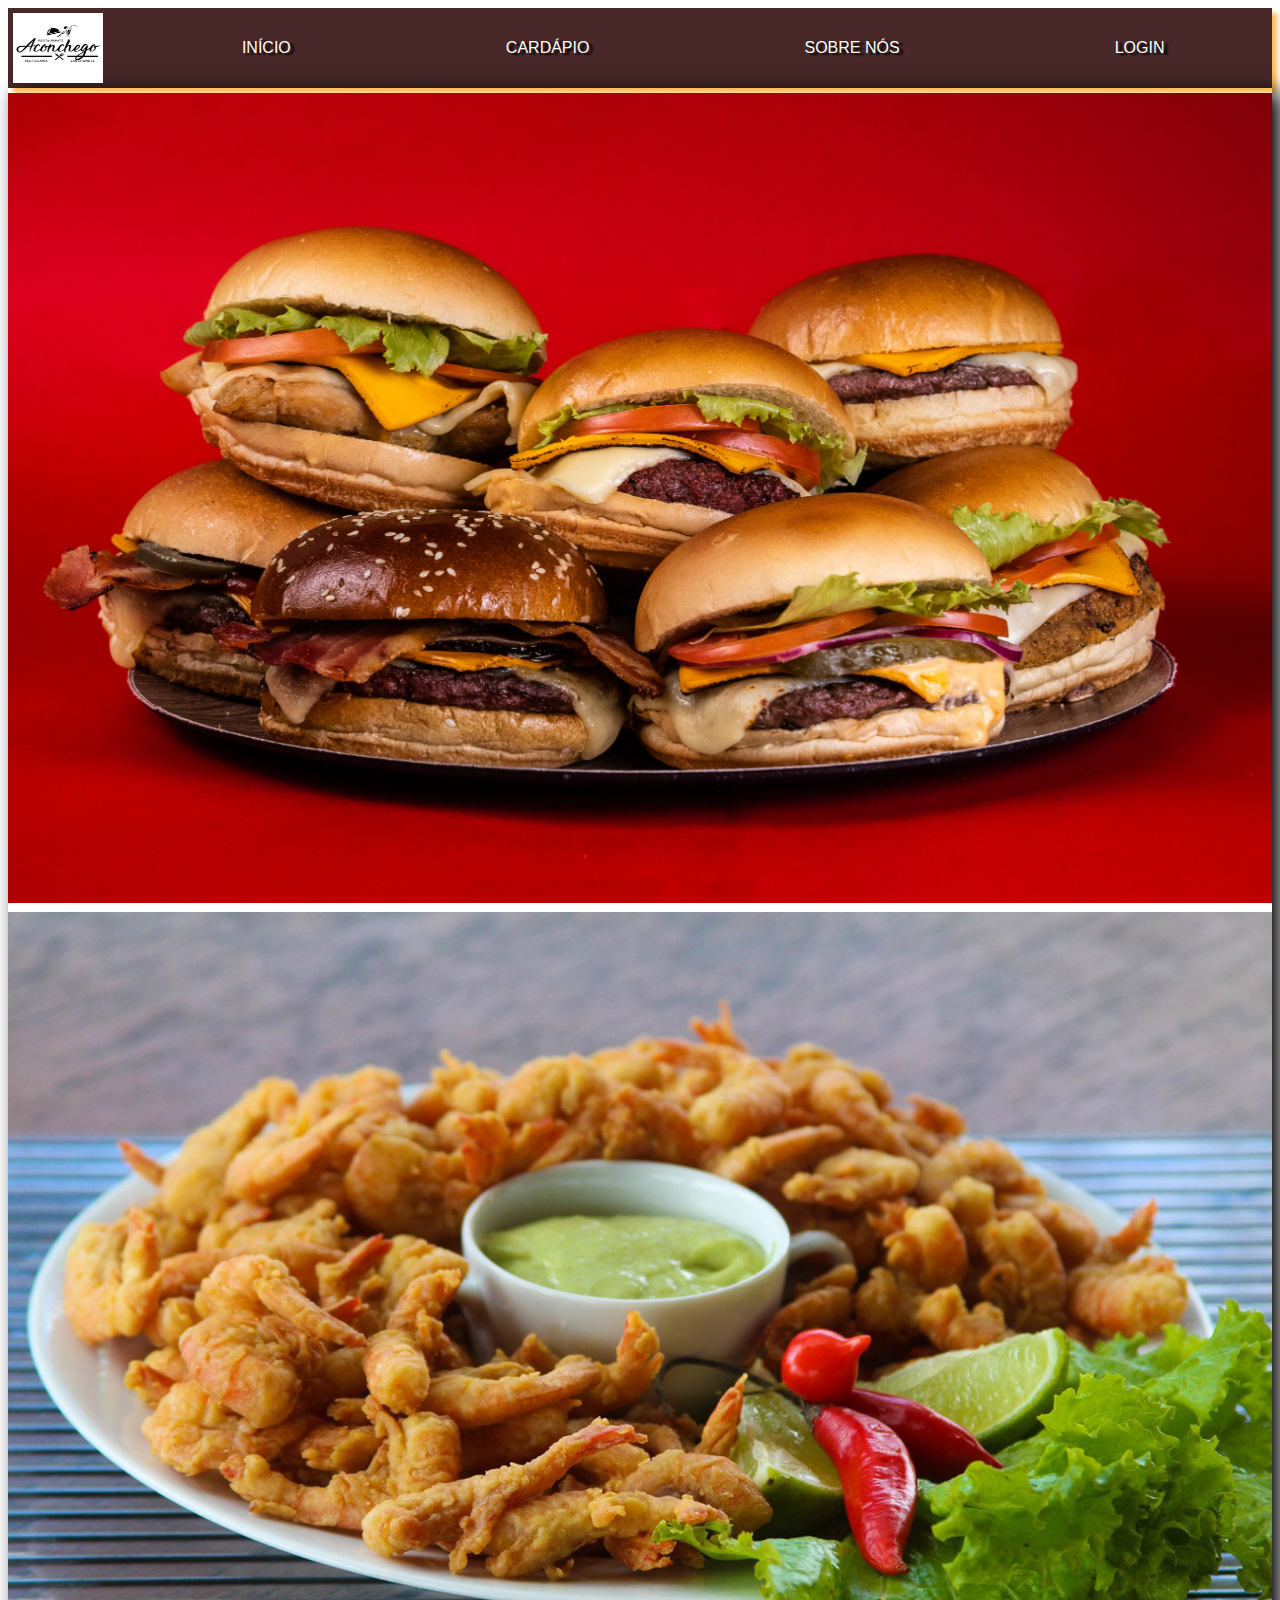
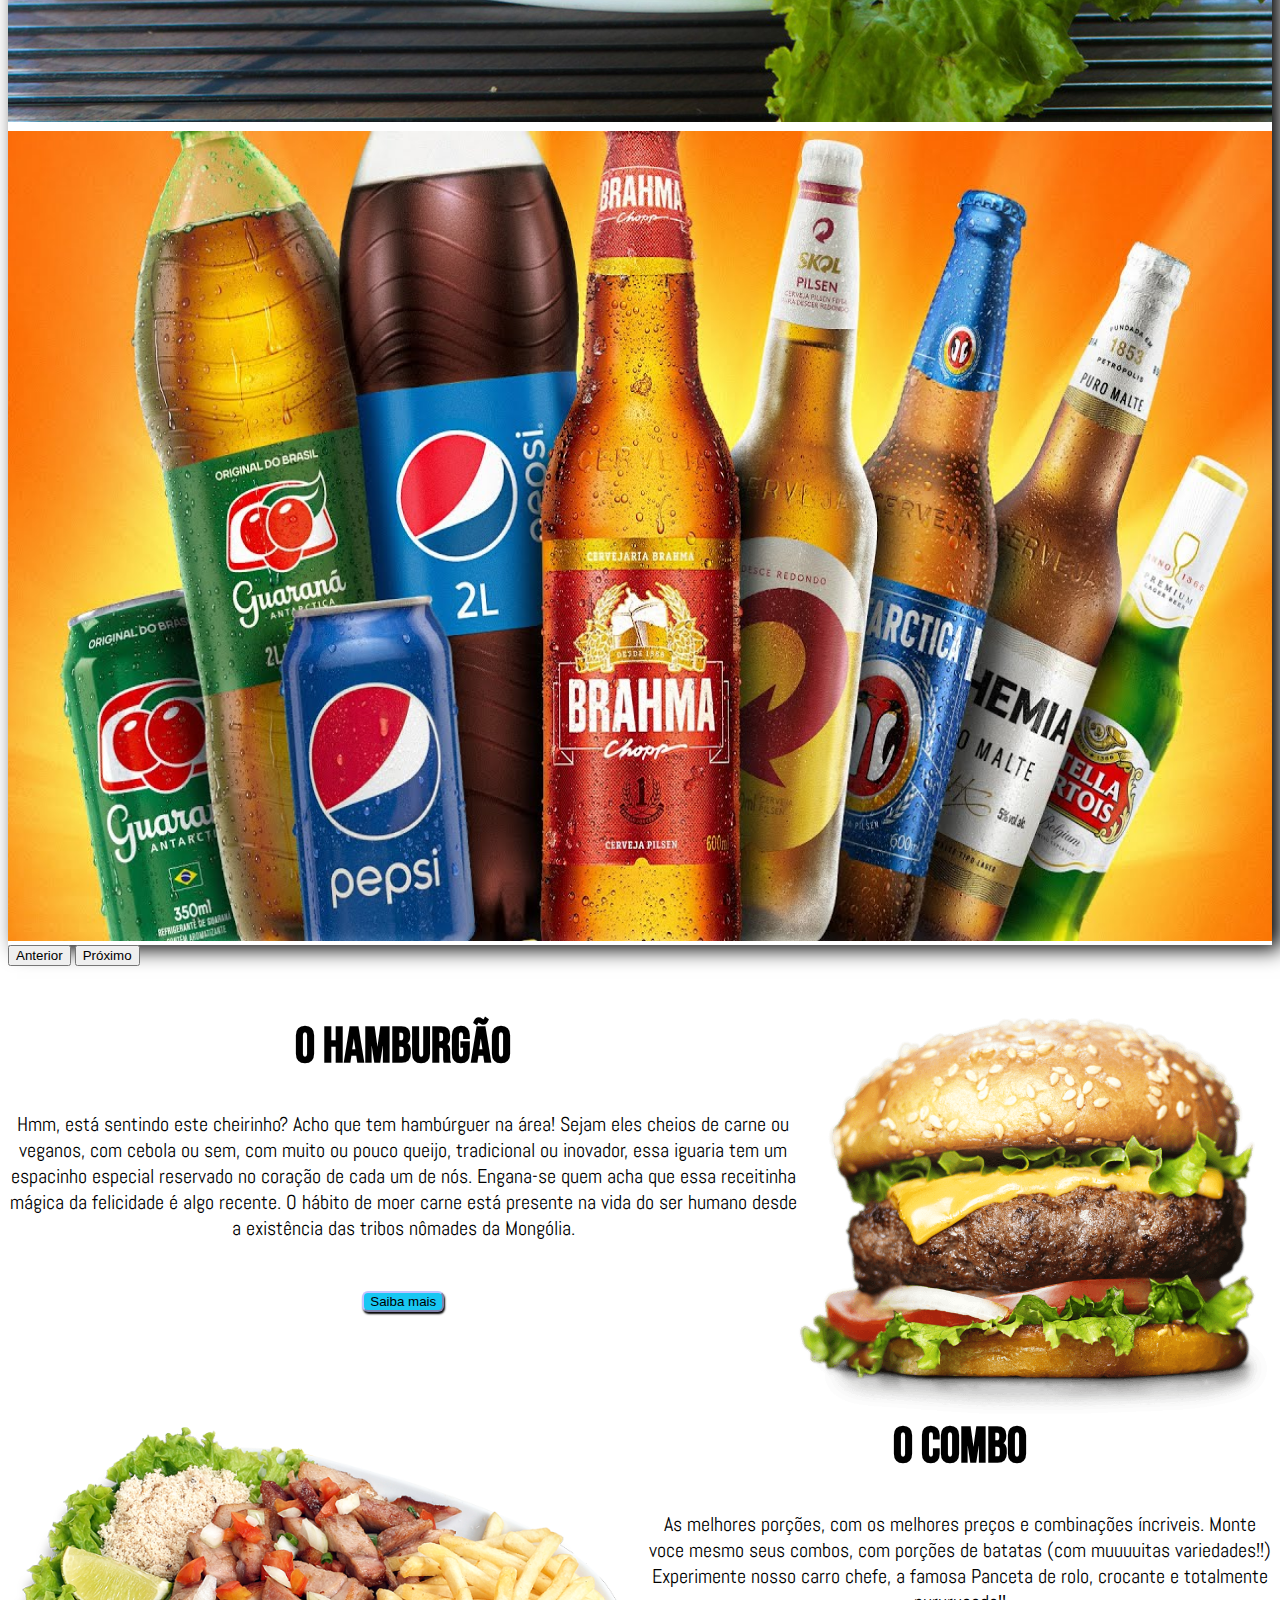
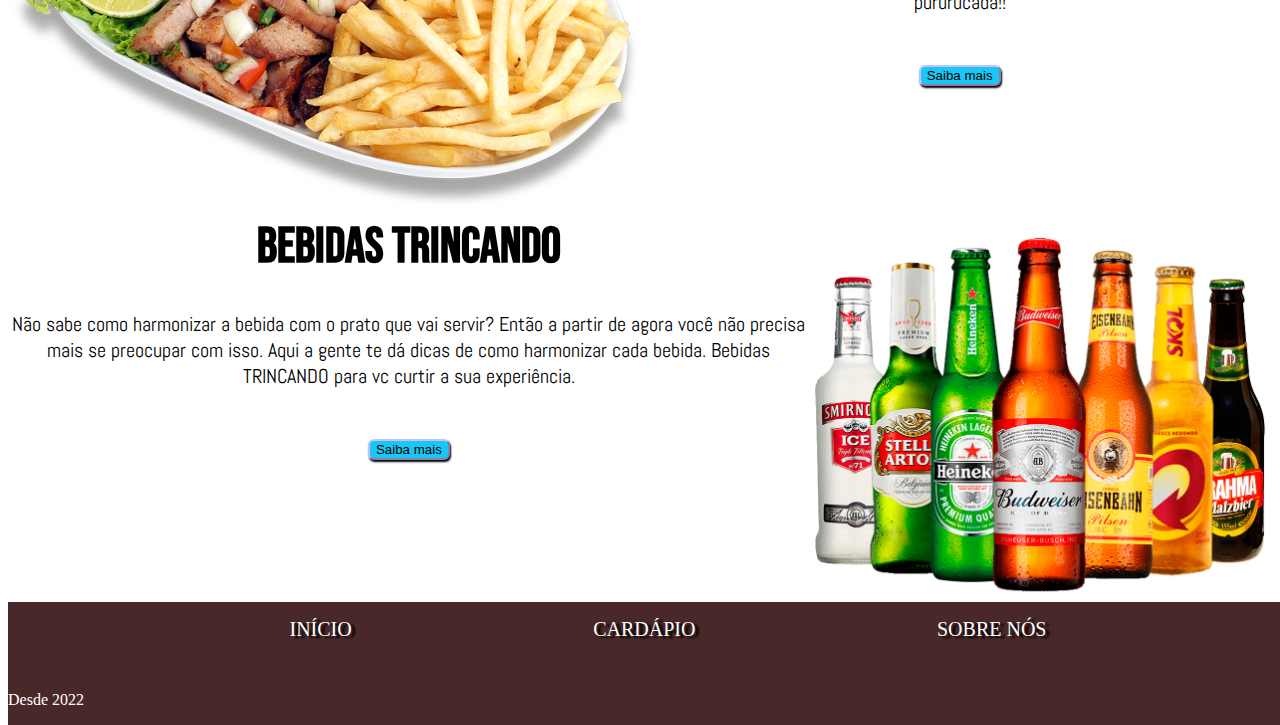
<file: Index.html>
<!DOCTYPE html>
<html lang="en">

<head>
    <meta charset="UTF-8">
    <meta name="viewport" content="width=device-width, initial-scale=1.0">
    <title>Restaurant</title>
    <link rel="stylesheet" href="style.css">
    <link href="https://cdn.jsdelivr.net/npm/bootstrap@5.3.1/dist/css/bootstrap.min.css" rel="stylesheet"
        integrity="sha384-4bw+/aepP/YC94hEpVNVgiZdgIC5+VKNBQNGCHeKRQN+PtmoHDEXuppvnDJzQIu9" crossorigin="anonymous">
    <link rel="preconnect" href="https://fonts.googleapis.com">
    <link rel="preconnect" href="https://fonts.gstatic.com" crossorigin>
    <link href="https://fonts.googleapis.com/css2?family=Bebas+Neue&display=swap" rel="stylesheet">
    <link href="https://fonts.googleapis.com/css2?family=Abel&display=swap" rel="stylesheet">
    
</head>

<body>
    <header>
        <nav class="navbar">
            <div class="logo"> <a href="Index.html"><img
                        src="img/Aconchego.jpg" alt="" width=""
                        height="80px"></a>
            </div>
            <div class="navbar-center">
                <a href="Index.html" class="navbar-link">Início</a>
                <a href="Cardapio.html" class="navbar-link">Cardápio</a>
                <a href="Sobre.html" class="navbar-link">Sobre Nós</a>
                <a href="Login.html" class="navbar-link">Login</a>
            </div>
        </nav>
    </header>
    <section>
        <div class="container">
            <div class="row">
                <div class="col">
                    <div id="carouselExampleFade" class="carousel slide carousel-fade">
                        <div class="carousel-inner">
                            <div class="carousel-item active">
                                <img src="img/gourmet.jpg" class="d-block w-100" alt="...">
                            </div>
                            <div class="carousel-item">
                                <img src="img/porcoes.jfif" class="d-block w-100" alt="...">
                            </div>
                            <div class="carousel-item">
                                <img src="img/bebidas.jpg" class="d-block w-100" alt="...">
                            </div>
                        </div>
                        <button class="carousel-control-prev" type="button" data-bs-target="#carouselExampleFade"
                            data-bs-slide="prev">
                            <span class="carousel-control-prev-icon" aria-hidden="true"></span>
                            <span class="visually-hidden">Anterior</span>
                        </button>
                        <button class="carousel-control-next" type="button" data-bs-target="#carouselExampleFade"
                            data-bs-slide="next">
                            <span class="carousel-control-next-icon" aria-hidden="true"></span>
                            <span class="visually-hidden">Próximo</span>
                        </button>
                    </div>
                </div>
            </div>
        </div>
    </section>
    <br>
    <br>
    <div class="container1">
        <img src="img/hamburguer-saboroso-isolado-no-fundo-branco-fastfood-de-hamburguer-fresco-com-carne-e-queijo.jpg"
            alt="">
        <div class="text">
            <h1>O HAMBURGÃO</h1>
            <p>Hmm, está sentindo este cheirinho? Acho que tem hambúrguer na área!
                Sejam eles cheios de carne ou veganos, com cebola ou sem, com muito ou pouco queijo, tradicional ou
                inovador, essa iguaria tem um espacinho especial reservado no coração de cada um de nós.
                Engana-se quem acha que essa receitinha mágica da felicidade é algo recente. O hábito de moer carne está
                presente na vida do ser humano desde a existência das tribos nômades da Mongólia. </p>
            <button class="botao">Saiba mais</button>
        </div>
    </div>
    <div class="container2">
        <img src="img/porcao.png" alt="">
        <div class="text">
            <h1>O COMBO</h1>
            <p>As melhores porções, com os melhores preços e combinações íncriveis.
                Monte voce mesmo seus combos, com porções de batatas (com muuuuitas variedades!!)
                Experimente nosso carro chefe, a famosa Panceta de rolo, crocante e totalmente pururucada!! </p>
            <button class="botao">Saiba mais</button>
        </div>
    </div>
    <div class="container3">
        <img src="img/bebidas.png" alt="">
        <div class="text">
            <h1>BEBIDAS TRINCANDO</h1>
            <p>Não sabe como harmonizar a bebida com o prato que vai servir? Então a partir de agora você não precisa
                mais se preocupar com isso. Aqui a gente te dá dicas de como harmonizar cada bebida. Bebidas TRINCANDO
                para vc curtir a sua experiência.</p>
            <button class="botao">Saiba mais</button>
        </div>
    </div>
    <div class="container-footer">
        <footer class="py-3 my-4">
            <ul class="nav-footer2">
                <li class="nav-footer"><a href="Index.html" class="texto-footer">Início</a></li>
                <li class="nav-footer"><a href="Cardapio.html" class="texto-footer">Cardápio</a></li>
                <li class="nav-footer"><a href="Sobre.html" class="texto-footer">Sobre Nós</a></li>
            </ul>
            <p class="text-center text">Desde 2022</p>
        </footer>
    </div>
    <script src="https://cdn.jsdelivr.net/npm/bootstrap@5.3.1/dist/js/bootstrap.bundle.min.js"
        integrity="sha384-HwwvtgBNo3bZJJLYd8oVXjrBZt8cqVSpeBNS5n7C8IVInixGAoxmnlMuBnhbgrkm"
        crossorigin="anonymous"></script>
</body>

</html>
</file>
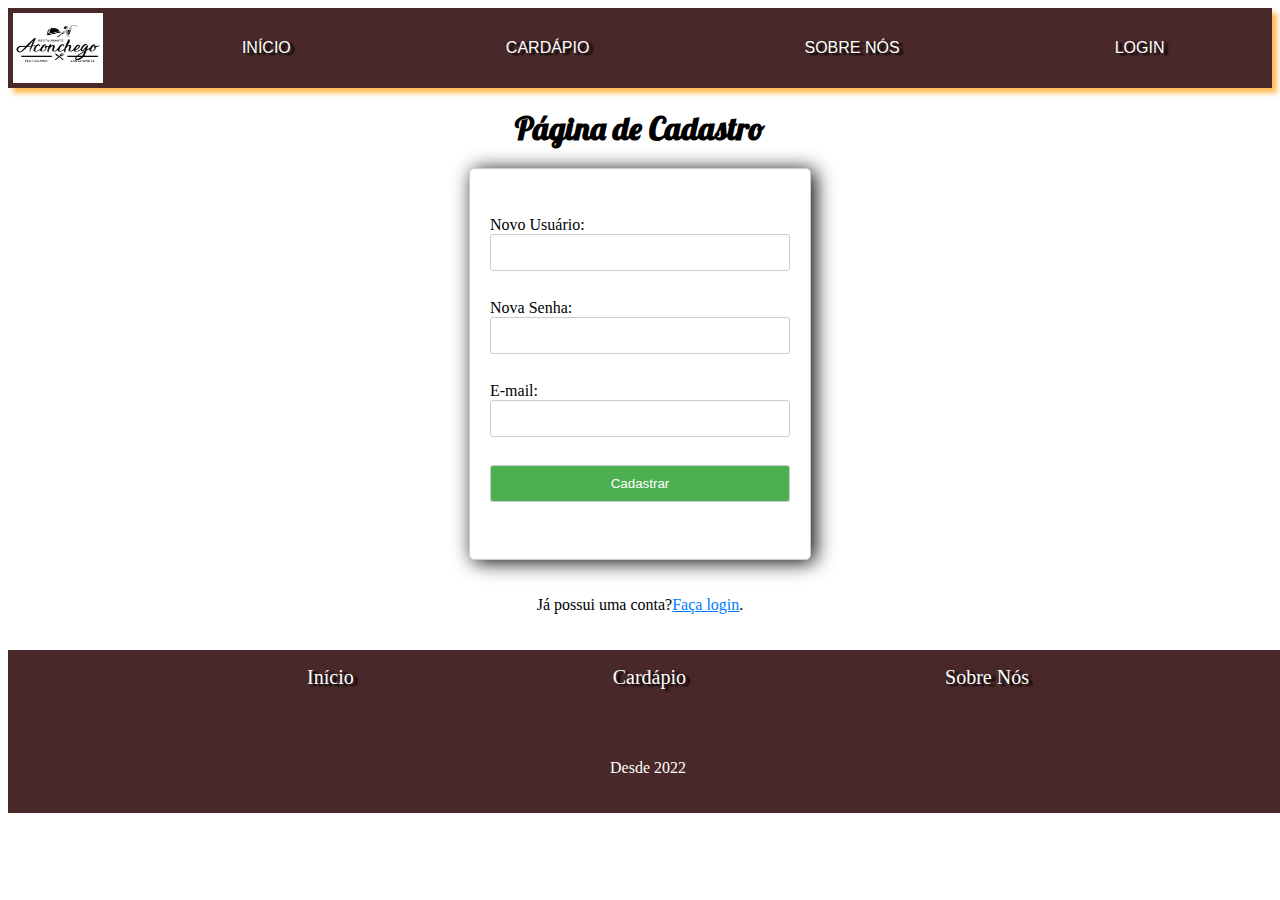
<file: Cadastro.html>
<!DOCTYPE html>
<html lang="en">

<head>
    <meta charset="UTF-8">
    <meta name="viewport" content="width=device-width, initial-scale=1.0">
    <title>Restaurant</title>
    <link rel="stylesheet" href="styleLogin.css">
    <link href="https://cdn.jsdelivr.net/npm/bootstrap@5.3.1/dist/css/bootstrap.min.css" rel="stylesheet"
        integrity="sha384-4bw+/aepP/YC94hEpVNVgiZdgIC5+VKNBQNGCHeKRQN+PtmoHDEXuppvnDJzQIu9" crossorigin="anonymous">
    <link rel="preconnect" href="https://fonts.googleapis.com">
    <link rel="preconnect" href="https://fonts.gstatic.com" crossorigin>
    <link href="https://fonts.googleapis.com/css2?family=Bebas+Neue&display=swap" rel="stylesheet">
    <link href="https://fonts.googleapis.com/css2?family=Abel&display=swap" rel="stylesheet">
    <link href="https://fonts.googleapis.com/css2?family=Lobster&display=swap" rel="stylesheet">

</head>

<body>
    <header>
        <nav class="navbar">
            <div class="logo"> <a href="Index.html"><img src="img/Aconchego.jpg" alt="" width="" height="80px"></a>
            </div>
            <div class="navbar-center">
                <a href="Index.html" class="navbar-link">Início</a>
                <a href="Cardapio.html" class="navbar-link">Cardápio</a>
                <a href="Sobre.html" class="navbar-link">Sobre Nós</a>
                <a href="Login.html" class="navbar-link">Login</a>
            </div>
        </nav>
    </header>
    <h1>Página de Cadastro</h1>
    <form action="login.html" method="post">
        <label for="newUsername">Novo Usuário:</label>
        <input type="text" id="newUsername" name="newUsername" required>
        <br>
        <label for="newPassword">Nova Senha:</label>
        <input type="password" id="newPassword" name="newPassword" required>
        <br>
        <label for="newEmail">E-mail:</label>
        <input type="email" id="newEmail" name="newEmail" required>
        <br>
        <input type="submit" value="Cadastrar">
    </form>
    <p>Já possui uma conta? <a href="login.html">Faça login</a>.</p>













    <div class="container-footer">
        <footer class="py-3 my-4">
            <ul class="nav-footer2">
                <li class="nav-footer"><a href="Index.html" class="texto-footer">Início</a></li>
                <li class="nav-footer"><a href="Cardapio.html" class="texto-footer">Cardápio</a></li>
                <li class="nav-footer"><a href="Sobre.html" class="texto-footer">Sobre Nós</a></li>
            </ul>
            <p class="text-center text">Desde 2022</p>
        </footer>
    </div>
    <script src="https://cdn.jsdelivr.net/npm/bootstrap@5.3.1/dist/js/bootstrap.bundle.min.js"
        integrity="sha384-HwwvtgBNo3bZJJLYd8oVXjrBZt8cqVSpeBNS5n7C8IVInixGAoxmnlMuBnhbgrkm"
        crossorigin="anonymous"></script>
</body>

</html>
</file>
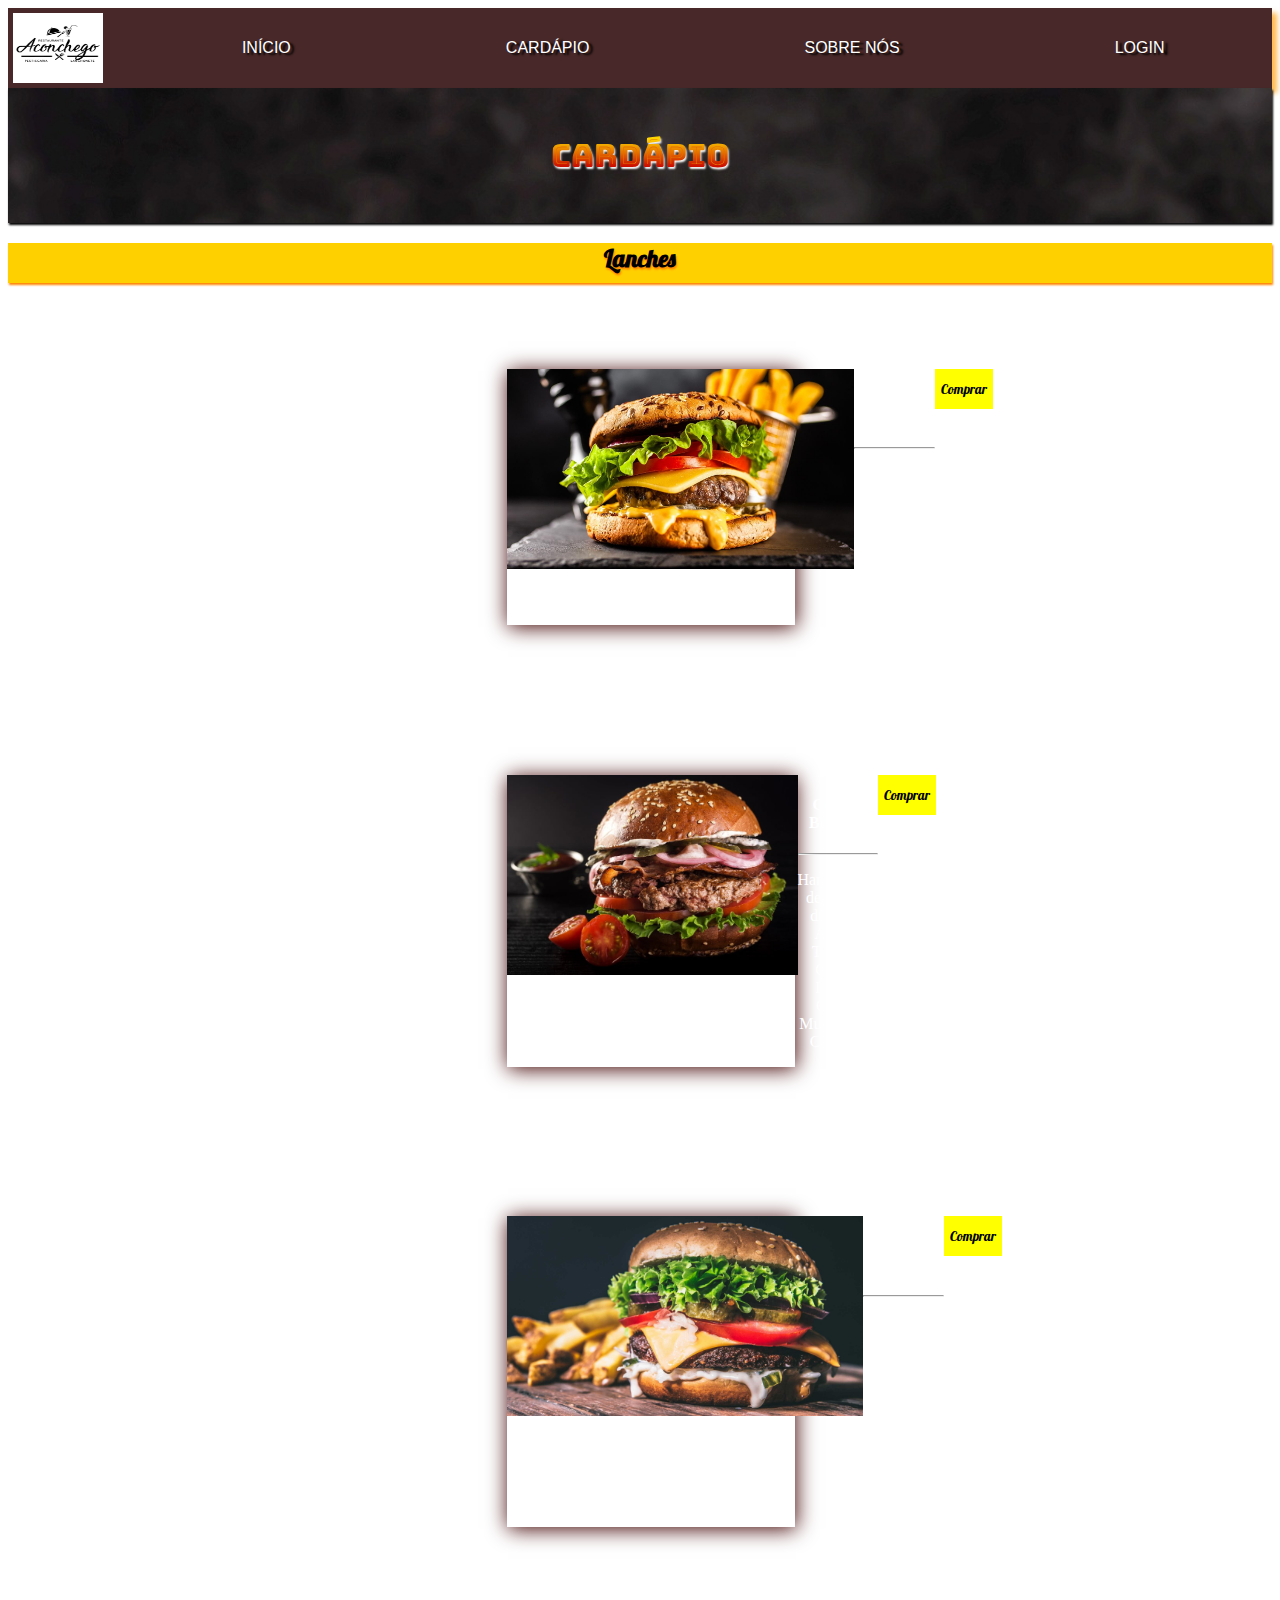
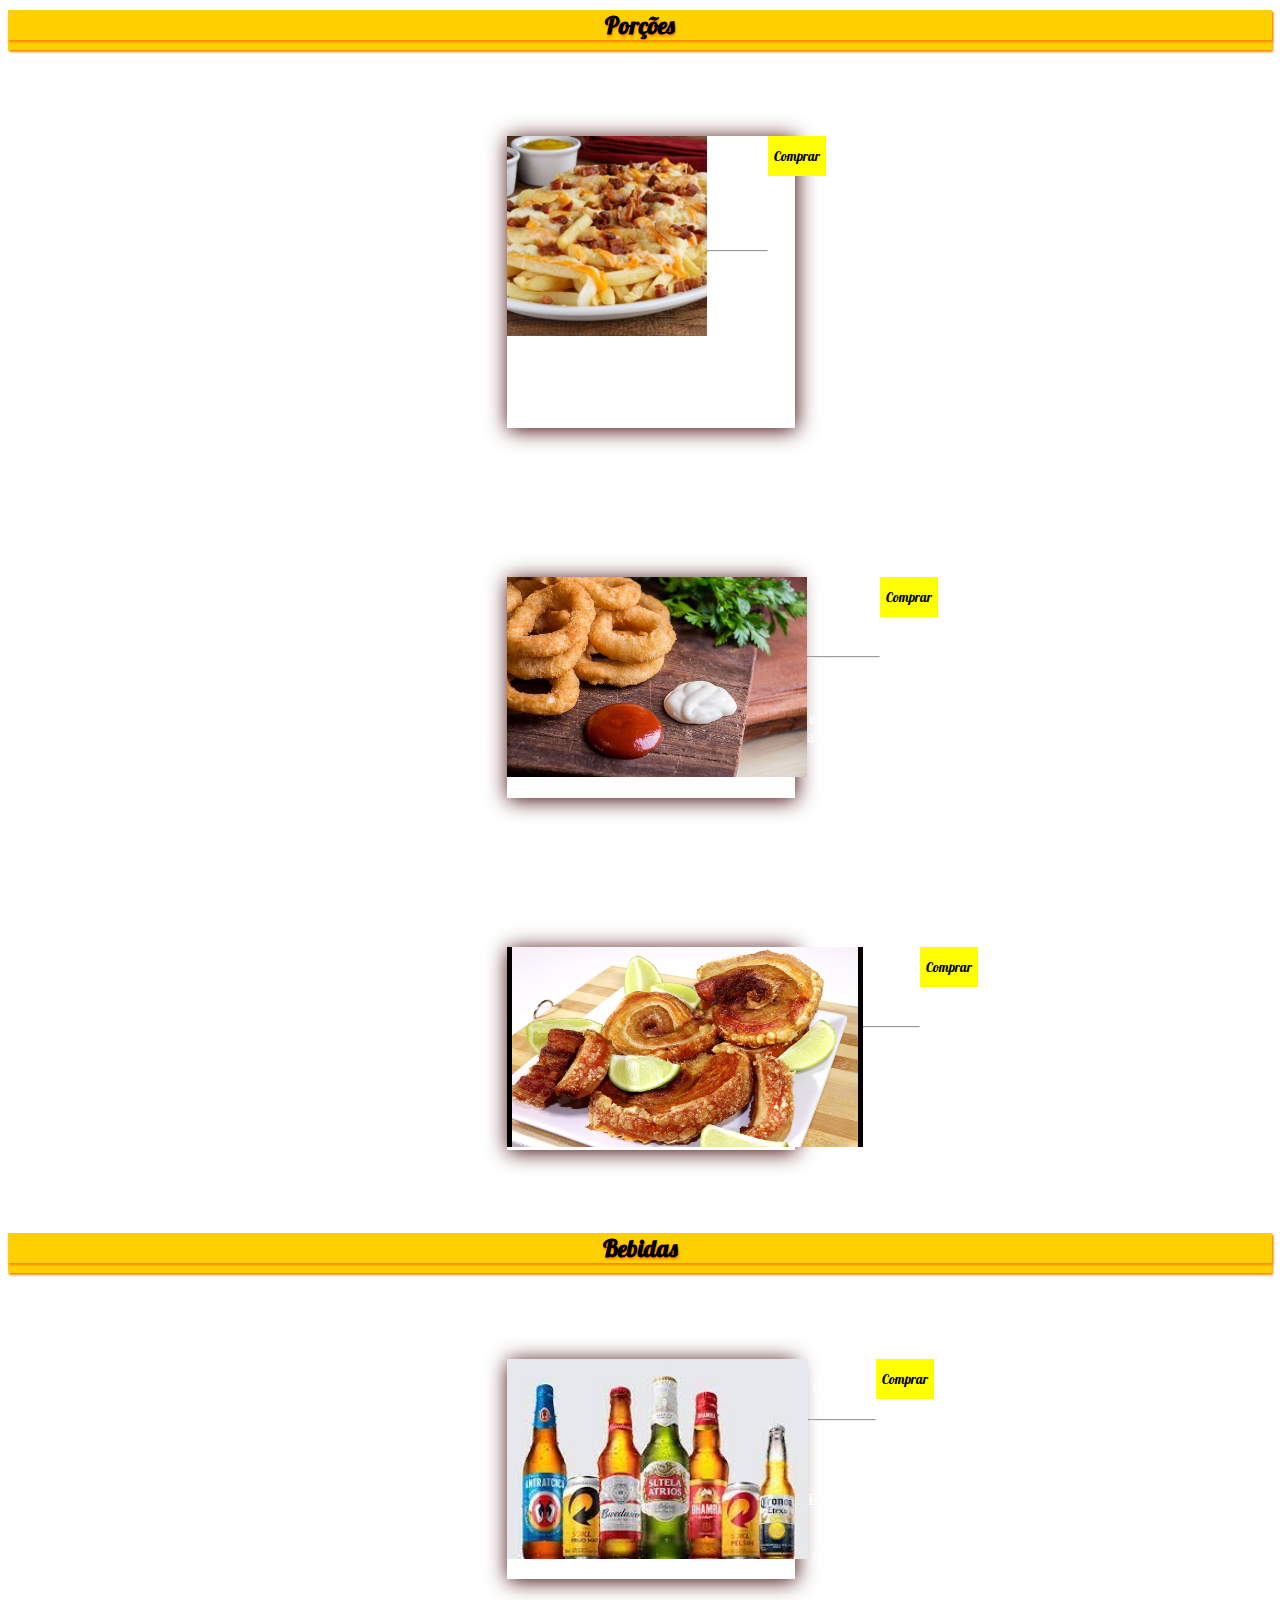
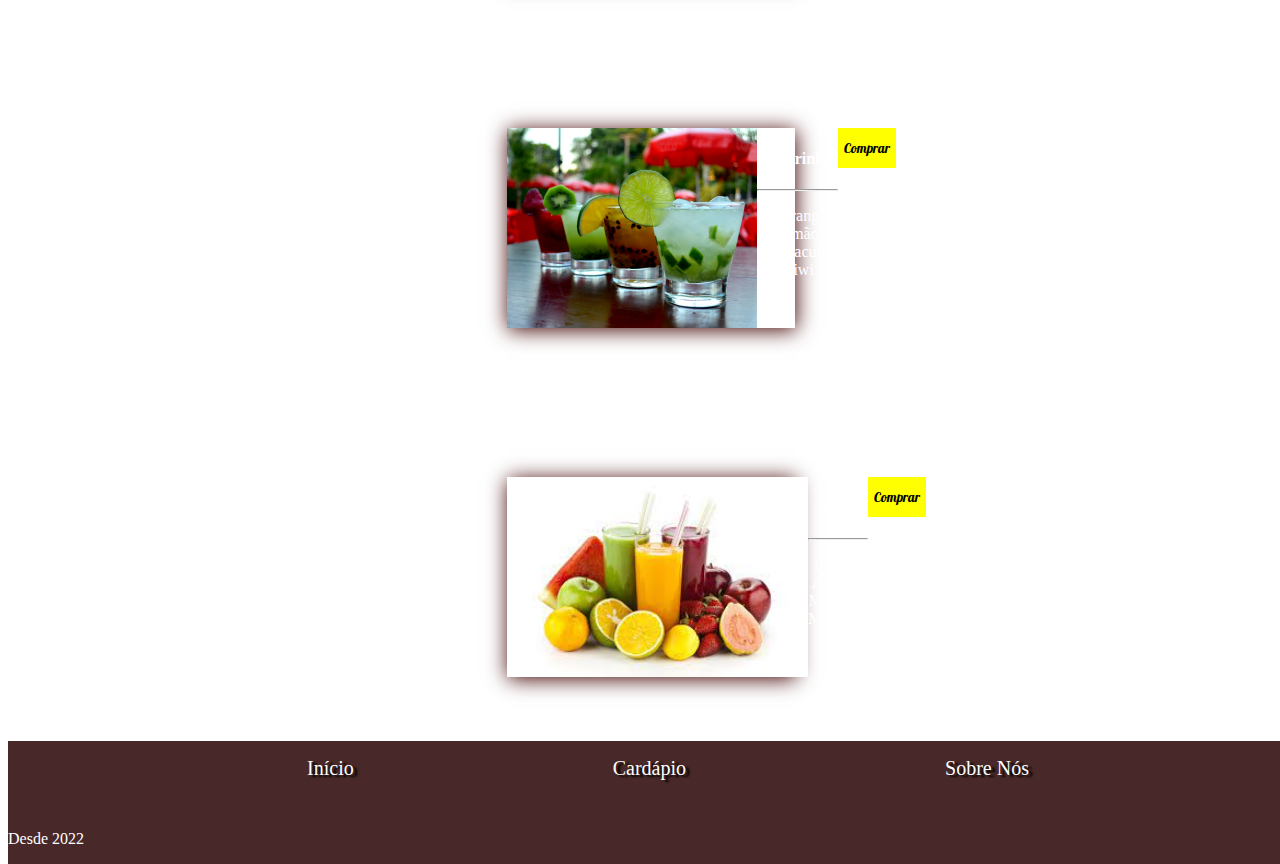
<file: Cardapio.html>
<!DOCTYPE html>
<html lang="en">

<head>
    <meta charset="UTF-8">
    <meta name="viewport" content="width=device-width, initial-scale=1.0">
    <title>Restaurant</title>
    <link rel="stylesheet" href="styleCardapio.css">
    <link href="https://cdn.jsdelivr.net/npm/bootstrap@5.3.1/dist/css/bootstrap.min.css" rel="stylesheet"
        integrity="sha384-4bw+/aepP/YC94hEpVNVgiZdgIC5+VKNBQNGCHeKRQN+PtmoHDEXuppvnDJzQIu9" crossorigin="anonymous">
    <link rel="preconnect" href="https://fonts.googleapis.com">
    <link rel="preconnect" href="https://fonts.gstatic.com" crossorigin>
    <link href="https://fonts.googleapis.com/css2?family=Bebas+Neue&display=swap" rel="stylesheet">
    <link href="https://fonts.googleapis.com/css2?family=Abel&display=swap" rel="stylesheet">
    <link href="https://fonts.googleapis.com/css2?family=Bungee+Spice&display=swap" rel="stylesheet">
    <link href="https://fonts.googleapis.com/css2?family=Lobster&display=swap" rel="stylesheet">
</head>

<body>
    <header>
        <nav class="navbar">
            <div class="logo"> <a href="Index.html"><img src="img/Aconchego.jpg" alt="" width="" height="80px"></a>
            </div>
            <div class="navbar-center">
                <a href="Index.html" class="navbar-link">Início</a>
                <a href="Cardapio.html" class="navbar-link">Cardápio</a>
                <a href="Sobre.html" class="navbar-link">Sobre Nós</a>
                <a href="Login.html" class="navbar-link">Login</a>
            </div>
        </nav>
    </header>
    <div class="container-card">
        <div class="text">
            <h1>CARDÁPIO</h1>
        </div>
    </div>
    <nav class="navbar-lanches">
        <h2>Lanches</h2>
    </nav>
    <div class="container">
        <div class="row row-cols-1 row-cols-md-3 g-4">
            <div class="col">
                <div class="card h-100">
                    <img src="img/card1.jpg" class="card-img-top" alt="...">
                    <div class="card-body">
                        <h4 class="card-title">Salada Burguer</h4>
                        <hr>
                        <p class="card-text">
                            Hamburguer de 120g, Alface, Tomate, Cebola Roxa e Queijo Cheddar
                        </p>
                    </div>
                    <button class="botao">Comprar</button>
                </div>
            </div>
            <div class="col">
                <div class="card h-100">
                    <img src="img/card2.jpg" class="card-img-top" alt="...">
                    <div class="card-body">
                        <h4 class="card-title">Costela Burguer</h4>
                        <hr>
                        <p class="card-text">
                            Hamburguer de costela de 120g, Alface, Tomate, Cebola Roxa e Queijo Mussarela e Catupiry
                        </p>
                    </div>
                    <button class="botao">Comprar</button>
                </div>
            </div>
            <div class="col">
                <div class="card h-100">
                    <img src="img/card3.jpg" class="card-img-top" alt="...">
                    <div class="card-body">
                        <h4 class="card-title">Tudão Burguer</h4>
                        <hr>
                        <p class="card-text">
                            Hamburguer de 120g, Alface, Tomate, Cebola Roxa e Queijo Cheddar, Molho da Casa e Picles
                        </p>
                    </div>
                    <button class="botao">Comprar</button>
                </div>
            </div>
        </div>
    </div>
    <nav class="navbar-porcoes">
        <h2>Porções</h2>
    </nav>
    <div class="container">
        <div class="row row-cols-1 row-cols-md-3 g-4">
            <div class="col">
                <div class="card h-100">
                    <img src="img/card4.jfif" class="card-img-top" alt="...">
                    <div class="card-body">
                        <h4 class="card-title">Batata com Cheddar e Bacon</h4>
                        <hr>
                        <p class="card-text">
                            Batata frita Crocante com queijo cheddar e fatias de Bacon
                        </p>
                    </div>
                    <button class="botao">Comprar</button>
                </div>
            </div>
            <div class="col">
                <div class="card h-100">
                    <img src="img/card5.jpg" class="card-img-top" alt="...">
                    <div class="card-body">
                        <h4 class="card-title">Onion Rings</h4>
                        <hr>
                        <p class="card-text">
                            Anéis de cebola empanada, acompanha molho 3 em 1
                        </p>
                    </div>
                    <button class="botao">Comprar</button>
                </div>
            </div>
            <div class="col">
                <div class="card h-100">
                    <img src="img/card6.jpg" class="card-img-top" alt="...">
                    <div class="card-body">
                        <h4 class="card-title">Panceta de Rolo</h4>
                        <hr>
                        <p class="card-text">
                            Panceta de rolo crocante a pururuca
                        </p>
                    </div>
                    <button class="botao">Comprar</button>
                </div>
            </div>
        </div>
    </div>
    <nav class="navbar-bebidas">
        <h2>Bebidas</h2>
    </nav>
    <div class="container">
        <div class="row row-cols-1 row-cols-md-3 g-4">
            <div class="col">
                <div class="card h-100">
                    <img src="img/card7.jpg" class="card-img-top" alt="...">
                    <div class="card-body">
                        <h4 class="card-title">Cervejas</h4>
                        <hr>
                        <p class="card-text">
                            Stela Artois<br>Brahma <br> Budwaiser <br>Skol<br>Corona<br>Antartica
                        </p>
                    </div>
                    <button class="botao">Comprar</button>
                </div>
            </div>
            <div class="col">
                <div class="card h-100">
                    <img src="img/card8.jfif" class="card-img-top" alt="...">
                    <div class="card-body">
                        <h4 class="card-title">Caipirinhas</h4>
                        <hr>
                        <p class="card-text">
                            Morango
                            <br>
                            Limão
                            <br>
                            Maracuja
                            <br>
                            Kiwi
                        </p>
                    </div>
                    <button class="botao">Comprar</button>
                </div>
            </div>
            <div class="col">
                <div class="card h-100">
                    <img src="img/card0.jfif" class="card-img-top" alt="...">
                    <div class="card-body">
                        <h4 class="card-title">Sucos</h4>
                        <hr>
                        <p class="card-text">
                            Laranja<br>Abacaxi<br>Morango<br>Maracujá
                        </p>
                    </div>
                    <button class="botao">Comprar</button>
                </div>
            </div>
        </div>
    </div>










    <div class="container-footer">
        <footer class="py-3 my-4">
            <ul class="nav-footer2">
                <li class="nav-footer"><a href="Index.html" class="texto-footer">Início</a></li>
                <li class="nav-footer"><a href="Cardapio.html" class="texto-footer">Cardápio</a></li>
                <li class="nav-footer"><a href="Sobre.html" class="texto-footer">Sobre Nós</a></li>
            </ul>
            <p class="text-center text">Desde 2022</p>
        </footer>
    </div>
    <script src="https://cdn.jsdelivr.net/npm/bootstrap@5.3.1/dist/js/bootstrap.bundle.min.js"
        integrity="sha384-HwwvtgBNo3bZJJLYd8oVXjrBZt8cqVSpeBNS5n7C8IVInixGAoxmnlMuBnhbgrkm"
        crossorigin="anonymous"></script>
</body>

</html>
</file>
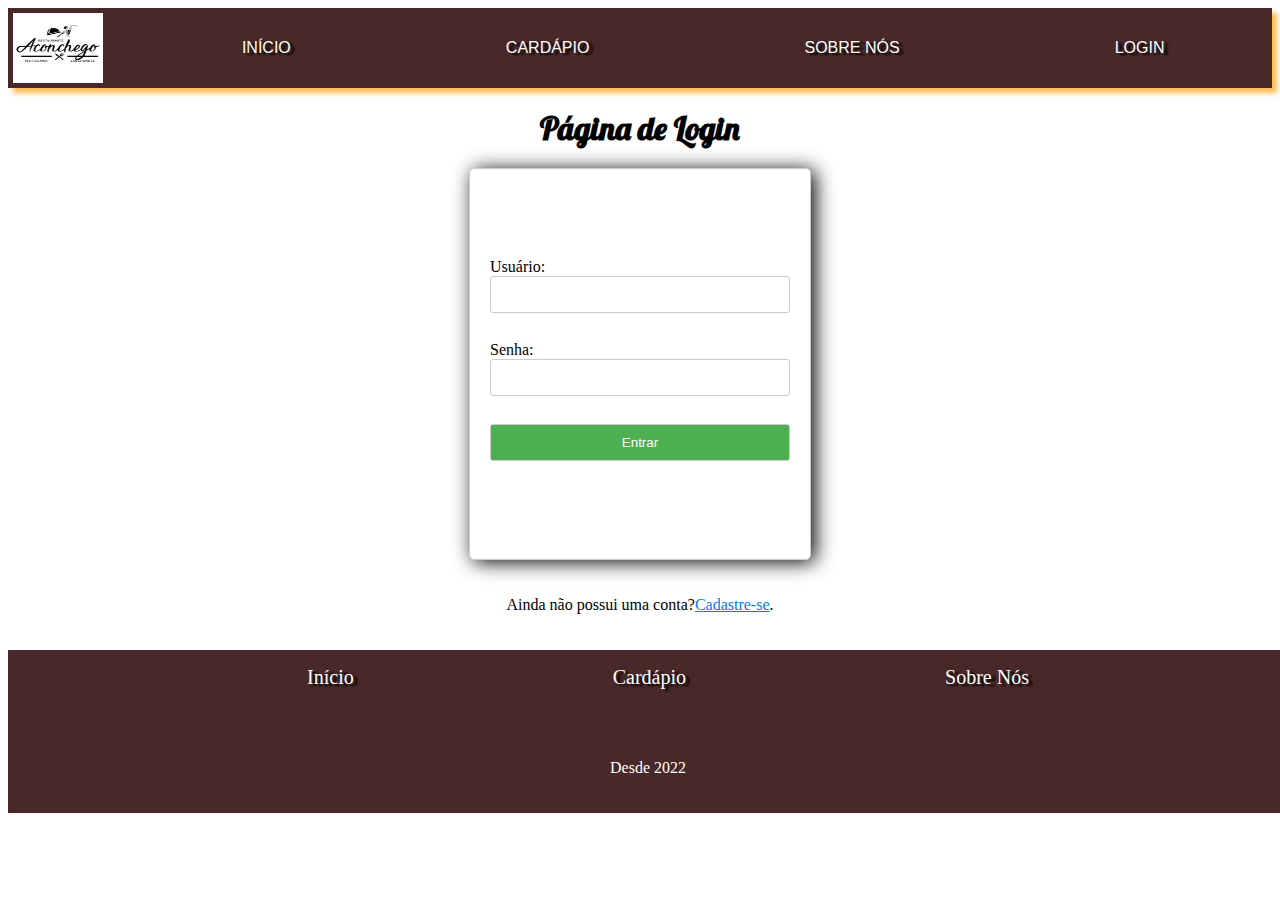
<file: Login.html>
<!DOCTYPE html>
<html lang="en">

<head>
    <meta charset="UTF-8">
    <meta name="viewport" content="width=device-width, initial-scale=1.0">
    <title>Restaurant</title>
    <link rel="stylesheet" href="styleLogin.css">
    <link href="https://cdn.jsdelivr.net/npm/bootstrap@5.3.1/dist/css/bootstrap.min.css" rel="stylesheet"
        integrity="sha384-4bw+/aepP/YC94hEpVNVgiZdgIC5+VKNBQNGCHeKRQN+PtmoHDEXuppvnDJzQIu9" crossorigin="anonymous">
    <link rel="preconnect" href="https://fonts.googleapis.com">
    <link rel="preconnect" href="https://fonts.gstatic.com" crossorigin>
    <link href="https://fonts.googleapis.com/css2?family=Bebas+Neue&display=swap" rel="stylesheet">
    <link href="https://fonts.googleapis.com/css2?family=Abel&display=swap" rel="stylesheet">
    <link href="https://fonts.googleapis.com/css2?family=Lobster&display=swap" rel="stylesheet">

</head>

<body>
    <header>
        <nav class="navbar">
            <div class="logo"> <a href="Index.html"><img src="img/Aconchego.jpg" alt="" width="" height="80px"></a>
            </div>
            <div class="navbar-center">
                <a href="Index.html" class="navbar-link">Início</a>
                <a href="Cardapio.html" class="navbar-link">Cardápio</a>
                <a href="Sobre.html" class="navbar-link">Sobre Nós</a>
                <a href="Login.html" class="navbar-link">Login</a>
            </div>
        </nav>
    </header>
    <div class="cadastro">
        <div class="container-cadastro">
            <h1>Página de Login</h1>
            <form action="Cadastro.html" method="post">
                <label for="username">Usuário:</label>
                <input type="text" id="username" name="username" required>
                <br>
                <label for="password">Senha:</label>
                <input type="password" id="password" name="password" required>
                <br>
                <input type="submit" value="Entrar">
            </form>
            <p>Ainda não possui uma conta? <a href="cadastro.html">Cadastre-se</a>.</p>
        </div>

    </div>









    <div class="container-footer">
        <footer class="py-3 my-4">
            <ul class="nav-footer2">
                <li class="nav-footer"><a href="Index.html" class="texto-footer">Início</a></li>
                <li class="nav-footer"><a href="Cardapio.html" class="texto-footer">Cardápio</a></li>
                <li class="nav-footer"><a href="Sobre.html" class="texto-footer">Sobre Nós</a></li>
            </ul>
            <p class="text-center text">Desde 2022</p>
        </footer>
    </div>
    <script src="https://cdn.jsdelivr.net/npm/bootstrap@5.3.1/dist/js/bootstrap.bundle.min.js"
        integrity="sha384-HwwvtgBNo3bZJJLYd8oVXjrBZt8cqVSpeBNS5n7C8IVInixGAoxmnlMuBnhbgrkm"
        crossorigin="anonymous"></script>
</body>

</html>
</file>
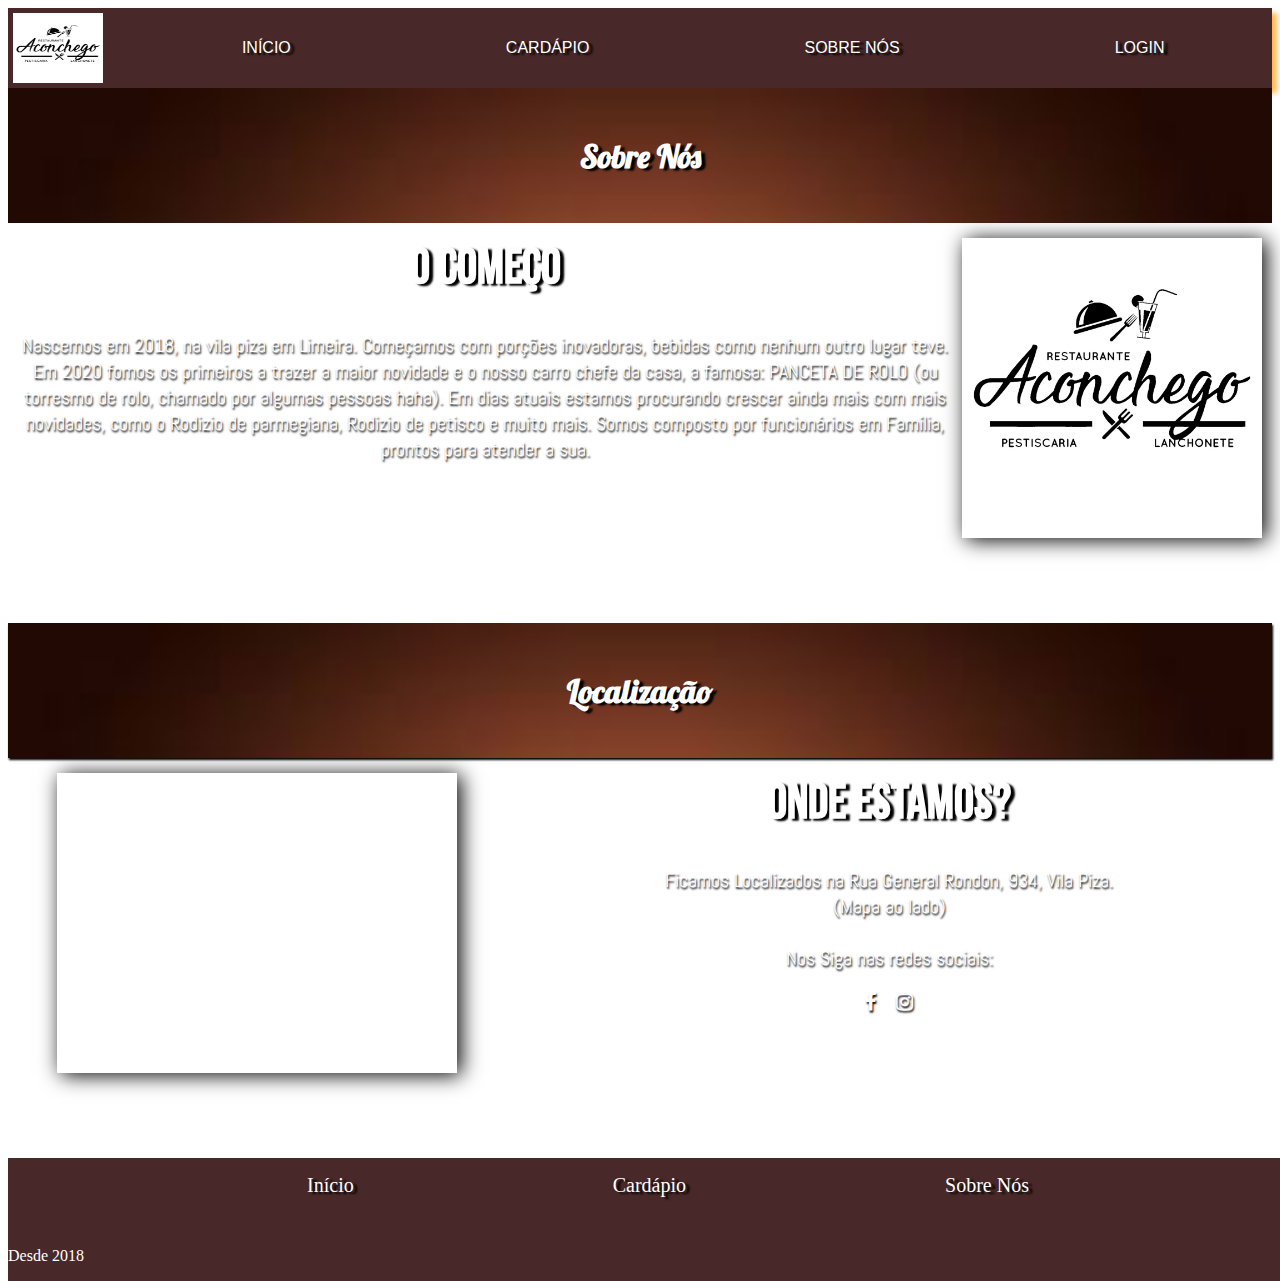
<file: Sobre.html>
<!DOCTYPE html>
<html lang="en">

<head>
    <meta charset="UTF-8">
    <meta name="viewport" content="width=device-width, initial-scale=1.0">
    <title>Restaurant</title>
    <link rel="stylesheet" href="styleSobre.css">
    <link href="https://cdn.jsdelivr.net/npm/bootstrap@5.3.1/dist/css/bootstrap.min.css" rel="stylesheet"
        integrity="sha384-4bw+/aepP/YC94hEpVNVgiZdgIC5+VKNBQNGCHeKRQN+PtmoHDEXuppvnDJzQIu9" crossorigin="anonymous">
    <link rel="preconnect" href="https://fonts.googleapis.com">
    <link rel="preconnect" href="https://fonts.gstatic.com" crossorigin>
    <link href="https://fonts.googleapis.com/css2?family=Bebas+Neue&display=swap" rel="stylesheet">
    <link href="https://fonts.googleapis.com/css2?family=Abel&display=swap" rel="stylesheet">
    <link href="https://fonts.googleapis.com/css2?family=Lobster&display=swap" rel="stylesheet">
    <link rel="stylesheet" href="https://cdnjs.cloudflare.com/ajax/libs/font-awesome/4.7.0/css/font-awesome.min.css">
</head>

<body>
    <header>
        <nav class="navbar">
            <div class="logo"> <a href="Index.html"><img src="img/Aconchego.jpg" alt="" width="" height="px"></a>
            </div>
            <div class="navbar-center">
                <a href="Index.html" class="navbar-link">Início</a>
                <a href="Cardapio.html" class="navbar-link">Cardápio</a>
                <a href="Sobre.html" class="navbar-link">Sobre Nós</a>
                <a href="Login.html" class="navbar-link">Login</a>
            </div>
        </nav>
    </header>
    <div class="container-card">
        <div class="text">
            <h1>Sobre Nós</h1>
        </div>
    </div>
    <div class="container1">
        <img src="img/Aconchego.jpg" alt="">
        <div class="text">
            <h1>O COMEÇO</h1>
            <p>Nascemos em 2018, na vila piza em Limeira.
                Começamos com porções inovadoras, bebidas como nenhum outro lugar teve.
                Em 2020 fomos os primeiros a trazer a maior novidade e o nosso carro chefe da casa, a famosa: PANCETA DE
                ROLO (ou torresmo de rolo, chamado por algumas pessoas haha).
                Em dias atuais estamos procurando crescer ainda mais com mais novidades, como o Rodizio de parmegiana,
                Rodizio de petisco e muito mais.
                Somos composto por funcionários em Família, prontos para atender a sua.

            </p>
        </div>
    </div>
    <div class="container-card2">
        <div class="text">
            <h1>Localização</h1>
        </div>
    </div>
    <div class="container2">
        <iframe
            src="https://www.google.com/maps/embed?pb=!1m18!1m12!1m3!1d3684.4646573808905!2d-47.38916612579292!3d-22.561718254599555!2m3!1f0!2f0!3f0!3m2!1i1024!2i768!4f13.1!3m3!1m2!1s0x94c8815f4cbaf24d%3A0x384ac0142a03e609!2sAconchego%20restaurante%20e%20petiscaria!5e0!3m2!1spt-BR!2sbr!4v1690824699484!5m2!1spt-BR!2sbr"
            width="400" height="300" style="border:0;" allowfullscreen="" loading="lazy" class="mapa"
            referrerpolicy="no-referrer-when-downgrade"></iframe>
        <div class="text">
            <h1>Onde Estamos?</h1>
            <p>Ficamos Localizados na Rua General Rondon, 934, Vila Piza.
                <br>
                (Mapa ao lado)
                <br>
                <br>
                Nos Siga nas redes sociais:
            </p>
            <div class="social-icons">
                <a href="https://m.facebook.com/profile.php?id=2068687836487100"><i class="fa fa-facebook"></i></a>
                <a href="https://www.instagram.com/aconchegopetiscarialimeira/"><i class="fa fa-instagram"></i></a>
            </div>
        </div>
    </div>













    <div class="container-footer">
        <footer class="py-3 my-4">
            <ul class="nav-footer2">
                <li class="nav-footer"><a href="Index.html" class="texto-footer">Início</a></li>
                <li class="nav-footer"><a href="Cardapio.html" class="texto-footer">Cardápio</a></li>
                <li class="nav-footer"><a href="Sobre.html" class="texto-footer">Sobre Nós</a></li>
            </ul>
            <p class="text-center text">Desde 2018</p>
        </footer>
    </div>
    <script src="https://cdn.jsdelivr.net/npm/bootstrap@5.3.1/dist/js/bootstrap.bundle.min.js"
        integrity="sha384-HwwvtgBNo3bZJJLYd8oVXjrBZt8cqVSpeBNS5n7C8IVInixGAoxmnlMuBnhbgrkm"
        crossorigin="anonymous"></script>
</body>

</html>
</file>
<file: style.css>
body {
    background-image: url(https://img.elo7.com.br/product/zoom/E14D38/papel-de-parede-madeira-bege-escuro-1414-quarto.jpg);
}

.navbar {
    background-color: rgb(72, 40, 40);
    display: flex;
    justify-content: space-between;
    align-items: center;
    box-shadow: 5px 5px 5px rgba(255, 155, 6, 0.694);
    height: 80px;
    margin-top: 0;
}


.navbar img {
    display: flex;
    justify-content: flex-start;
    width: 10vh;
    height: 70px;
    width: 90px;
    margin-left: 5px;

}


.navbar-center {
    width: 90%;
    display: flex;
    align-items: center;
    justify-content: space-around;
}

.navbar-link {
    text-decoration: none;
    color: #ffffff;
    margin: 0 10px;
    font-family: 'Montserrat', sans-serif;
    text-transform: uppercase;
    text-shadow: 4px 2px 2px black;

}
.carousel-inner{
    box-shadow:9px 4px 20px black;
}
.carousel-inner img {
    width: 100%;
    height: 90vh;
    border-radius: 0%;
    margin-top: 5px;
}

.fundo img {
    height: 600px;
    width: 100%;
}

.container1 {
    width: auto;
    height: 400px;
    background-image: url(https://www.publicdomainpictures.net/pictures/120000/nahled/white-texture-background.jpg);
    background-size: cover;
    display: flex;
    justify-content: space-around;
    flex-direction: row-reverse;
    text-align: center;

}

.container1 h1 {
    font-family: 'Bebas Neue', sans-serif;
    font-size: 50px;
    margin-top: 15px;
}

.container1 p {
    font-family: 'Abel', sans-serif;
    font-size: 20px;
}

.container1 img {
    margin-top: 15px;
    height: 400px;
}

.botao {
    background-color: rgb(24, 199, 243);
    border-radius: 6px;
}

.container2 {
    width: auto;
    height: 400px;
    background-image: url(https://www.publicdomainpictures.net/pictures/120000/nahled/white-texture-background.jpg);
    background-size: cover;
    display: flex;
    justify-content: space-around;
    flex-direction: row;
    text-align: center;
}

.container2 h1 {
    font-family: 'Bebas Neue', sans-serif;
    font-size: 50px;
    margin-top: 15px;
    
}

.container2 p {
    font-family: 'Abel', sans-serif;
    font-size: 20px;
}

.container2 img {
    margin-top: 15px;
    height: 400px;
}

.botao {
    background-color: rgb(24, 199, 243);
    border-radius: 6px;
    border-color: rgb(194, 194, 255);
}

.container3 {
    width: auto;
    height: 400px;
    background-image: url(https://www.publicdomainpictures.net/pictures/120000/nahled/white-texture-background.jpg);
    background-size: cover;
    display: flex;
    justify-content: space-around;
    flex-direction: row-reverse;
    text-align: center;
}

.container3 h1 {
    font-family: 'Bebas Neue', sans-serif;
    font-size: 50px;
    margin-top: 15px;
}

.container3 p {
    font-family: 'Abel', sans-serif;
    font-size: 20px;
}

.container3 img {
    margin-top: 15px;
    height: 400px;
}

.botao {
    margin-top: 30px;
    background-color: rgb(24, 199, 243);
    border-radius: 6px;
    border-color: rgb(194, 194, 255);
    box-shadow:1px 2px 2px black;
}

.nav-footer2 {
    display: flex;
    justify-content: space-evenly;
    list-style: none;
    text-transform: uppercase;
    text-shadow: 4px 2px 2px black;
    
}

.nav-footer a {
    color: white;
    font-size: 20px;
    text-decoration: none;
    display: flex;

}

.container-footer p {
    color: white;
    margin-top: 50px;

}

.container-footer {
    background-color: rgb(72, 40, 40);
    width: 100%;
    position:absolute;
    
}
</file>
<file: styleLogin.css>
body {
    background-image: url(https://img.elo7.com.br/product/zoom/E14D38/papel-de-parede-madeira-bege-escuro-1414-quarto.jpg);
}

.navbar {
    background-color: rgb(72, 40, 40);
    display: flex;
    justify-content: space-between;
    align-items: center;
    box-shadow: 5px 5px 5px rgba(255, 155, 6, 0.694);
    height: 80px;
    margin-top: 0;
}


.navbar img {
    display: flex;
    justify-content: flex-start;
    width: 10vh;
    height: 70px;
    width: 90px;
    margin-left: 5px;

}


.navbar-center {
    width: 90%;
    display: flex;
    align-items: center;
    justify-content: space-around;
}

.navbar-link {
    text-decoration: none;
    color: #ffffff;
    margin: 0 10px;
    font-family: 'Montserrat', sans-serif;
    text-transform: uppercase;
    text-shadow: 4px 2px 2px black;
}

.nav-footer2 {
    display: flex;
    justify-content: space-evenly;
    list-style: none;
    text-shadow: 4px 2px 2px black;
}

.nav-footer a {
    color: white;
    font-size: 20px;
    text-decoration: none;
    display: flex;

}

.container-footer p {
    color: white;
    margin-top: 50px;

}

.container-footer {
    background-color: rgb(72, 40, 40);
    width: 100%;
    position: absolute;

}

h1 {
    text-align: center;
    margin: 20px 0;
    font-family: 'Lobster', cursive;
    text-shadow: 4px 2px 2px rgb(255, 255, 255);    
    
}

/* Estilos para o formulário */
form {
    max-width: 300px;
    margin: 0 auto;
    padding: 20px;
    background-color: #fff;
    border: 1px solid #ccc;
    border-radius: 5px;
    height: 350px;
    display: flex;
    flex-direction: column;
    justify-content: center;
    box-shadow: 4px 2px 20px black;
}

/* Estilos para os campos de entrada (input) */
input {
    width: 100%;
    padding: 10px;
    margin-bottom: 10px;
    box-sizing: border-box;
    border: 1px solid #ccc;
    border-radius: 3px;
    
}

/* Estilos para o botão de envio (submit) */
input[type="submit"] {
    background-color: #4CAF50;
    color: #fff;
    cursor: pointer;
    
}

input[type="submit"]:hover {
    background-color: #45a049;
}

p{
    display: flex;
    justify-content: center;
    padding: 20px;
    
}
p a {
    color: #007bff;
}

/* Estilos para o link "Faça login" na página de cadastro */
p a:last-child {
    color: #007bff;
}
</file>
<file: styleCardapio.css>
body {
    background-image: url(https://img.elo7.com.br/product/zoom/E14D38/papel-de-parede-madeira-bege-escuro-1414-quarto.jpg);
}

.navbar {
    background-color: rgb(72, 40, 40);
    display: flex;
    justify-content: space-between;
    align-items: center;
    box-shadow: 5px 5px 5px rgba(255, 155, 6, 0.694);
    height: 80px;
    margin-top: 0;
}


.navbar img {
    display: flex;
    justify-content: flex-start;
    width: 10vh;
    height: 70px;
    width: 90px;
    margin-left: 5px;

}


.navbar-center {
    width: 90%;
    display: flex;
    align-items: center;
    justify-content: space-around;
}

.navbar-link {
    text-decoration: none;
    color: #ffffff;
    margin: 0 10px;
    font-family: 'Montserrat', sans-serif;
    text-transform: uppercase;
    text-shadow: 4px 2px 2px black;

}

.nav-footer2 {
    display: flex;
    justify-content: space-evenly;
    list-style: none;
    text-shadow: 4px 2px 2px black;
}

.nav-footer a {
    color: white;
    font-size: 20px;
    text-decoration: none;
    display: flex;

}

.container-footer p {
    color: white;
    margin-top: 50px;

}

.container-footer {
    background-color: rgb(72, 40, 40);
    width: 100%;
    position: absolute;

}

.container-card {
    background-image: url(img/lanche\ \(2\).jpg);
    background-size: cover;
    height: 15vh;
    align-items: center;
    display: flex;
    justify-content: center;
    box-shadow: 1px 2px 2px black;
}

.container-card h1 {
    text-shadow:1px 2px 2px rgb(248, 248, 248);
    font-family: 'Bungee Spice', cursive;
}

.card {
    margin-top: 2%;
    margin-left: 2%;
    display: flex;
    flex-direction: row;
    box-shadow: 1px 2px 20px rgb(64, 0, 0);
}

.navbar-lanches {
    background-color: rgb(255, 208, 0);
    height: 40px;
    margin-top: 5px;
    box-shadow: 1px 2px 2px rgb(255, 132, 0);
}

.navbar-lanches h2 {
    color: black;
    text-decoration: none;
    align-items: center;
    display: flex;
    justify-content: center;
    font-family: 'Lobster', cursive;
    text-shadow: 1px 2px 2px rgb(255, 132, 0);
}

.col {
    display: flex;
    justify-content: space-evenly;
    padding: 5%;
}

.card {
    color: white;
    width: 18rem;
}

.card-footer {
    background-color: rgb(245, 245, 245);
    border-top: none;

}

.card-img-top {
    height: 200px;
    object-fit: cover;
}


.card-body h4 {
    text-align: center;
}

.card-body p {
    text-align: center;
}

.botao {
    border: none;
    background-color: yellow;
    font-family: 'Lobster', cursive;
    height: 40px;
}

.navbar-porcoes {
    background-color: rgb(255, 208, 0);
    height: 40px;
    margin-top: 5px;
    box-shadow: 1px 2px 2px rgb(255, 132, 0);
}

.navbar-porcoes h2 {
    color: black;
    text-decoration: none;
    align-items: center;
    display: flex;
    justify-content: center;
    font-family: 'Lobster', cursive;
    text-shadow: 1px 2px 2px rgb(255, 132, 0);
    box-shadow: 1px 2px 2px rgb(255, 132, 0);
}

.navbar-bebidas {
    background-color: rgb(255, 208, 0);
    height: 40px;
    margin-top: 5px;
    box-shadow: 1px 2px 2px rgb(255, 132, 0);
}

.navbar-bebidas h2 {
    color: black;
    text-decoration: none;
    align-items: center;
    display: flex;
    justify-content: center;
    font-family: 'Lobster', cursive;
    text-shadow: 1px 2px 2px rgb(255, 132, 0);
    box-shadow: 1px 2px 2px rgb(255, 132, 0);
}
</file>
<file: styleSobre.css>
body {
    background-image: url(https://img.elo7.com.br/product/zoom/E14D38/papel-de-parede-madeira-bege-escuro-1414-quarto.jpg);
}

.navbar {
    background-color: rgb(72, 40, 40);
    display: flex;
    justify-content: space-between;
    align-items: center;
    box-shadow: 5px 5px 5px rgba(255, 155, 6, 0.694);
    height: 80px;
    margin-top: 0;
}


.navbar img {
    display: flex;
    justify-content: flex-start;
    width: 10vh;
    height: 70px;
    width: 90px;
    margin-left: 5px;

}


.navbar-center {
    width: 90%;
    display: flex;
    align-items: center;
    justify-content: space-around;
}

.navbar-link {
    text-decoration: none;
    color: #ffffff;
    margin: 0 10px;
    font-family: 'Montserrat', sans-serif;
    text-transform: uppercase;
    text-shadow: 4px 2px 2px black;
}

.nav-footer2 {
    display: flex;
    justify-content: space-evenly;
    list-style: none;
    text-shadow: 4px 2px 2px black;
}

.nav-footer a {
    color: white;
    font-size: 20px;
    text-decoration: none;
    display: flex;

}

.container-footer p {
    color: white;
    margin-top: 50px;

}

.container-footer {
    background-color: rgb(72, 40, 40);
    width: 100%;
    position: absolute;

}

.container-card {
    background-image: url([data-uri]);
    background-size: cover;
    height: 15vh;
    align-items: center;
    display: flex;
    justify-content: center;
    text-shadow: 4px 2px 2px black;
    text-shadow: 4px 2px 2px black;
}

.container-card h1 {
    font-family: 'Lobster', cursive;
    color: white;
}

.container1 {
    width: auto;
    height: 400px;
    background-size: cover;
    display: flex;
    justify-content: space-around;
    flex-direction: row-reverse;
    text-align: center;


}

.container1 h1 {
    font-family: 'Bebas Neue', sans-serif;
    font-size: 50px;
    margin-top: 15px;
    color: white;
    text-shadow: 4px 2px 2px black;
}

.container1 p {
    font-family: 'Abel', sans-serif;
    font-size: 20px;
    color: white;
    text-shadow: 1px 2px 2px black;

}

.container1 img {
    margin-top: 15px;
    height: 400px;
    margin-right: 10px;
    width: 300px;
    height: 300px;
    box-shadow: 4px 2px 20px black;
}

.container2 {
    width: auto;
    height: 400px;
    background-size: cover;
    display: flex;
    justify-content: space-around;
    flex-direction: row;
    text-align: center;
    
}

.container2 h1 {
    font-family: 'Bebas Neue', sans-serif;
    font-size: 50px;
    margin-top: 15px;
    color: white;
    text-shadow: 4px 2px 2px black;
}

.container2 p {
    font-family: 'Abel', sans-serif;
    font-size: 20px;
    color: white;
    text-shadow: 1px 2px 2px black;
}

.container2 .mapa {
    margin-top: 15px;
    box-shadow: 4px 2px 20px black;
}

.container-card2 {
    background-image: url([data-uri]);
    background-size: cover;
    height: 15vh;
    align-items: center;
    display: flex;
    justify-content: center;
    box-shadow: 1px 2px 2px black;
}

.container-card2 h1 {
    font-family: 'Lobster', cursive;
    color: white;
    text-shadow: 4px 2px 2px black;
}

.social-icons {
    margin-top: 10px;
    display: flex;
    justify-content: space-evenly;
    margin: 0 300px;
    transition: color 0.5s;
    text-shadow: 1px 2px 2px black;
}

.social-icons a {
    color: #fff;
    font-size: 20px;
    margin: 0 10px;
    transition: color 0.5s;
}
</file>
